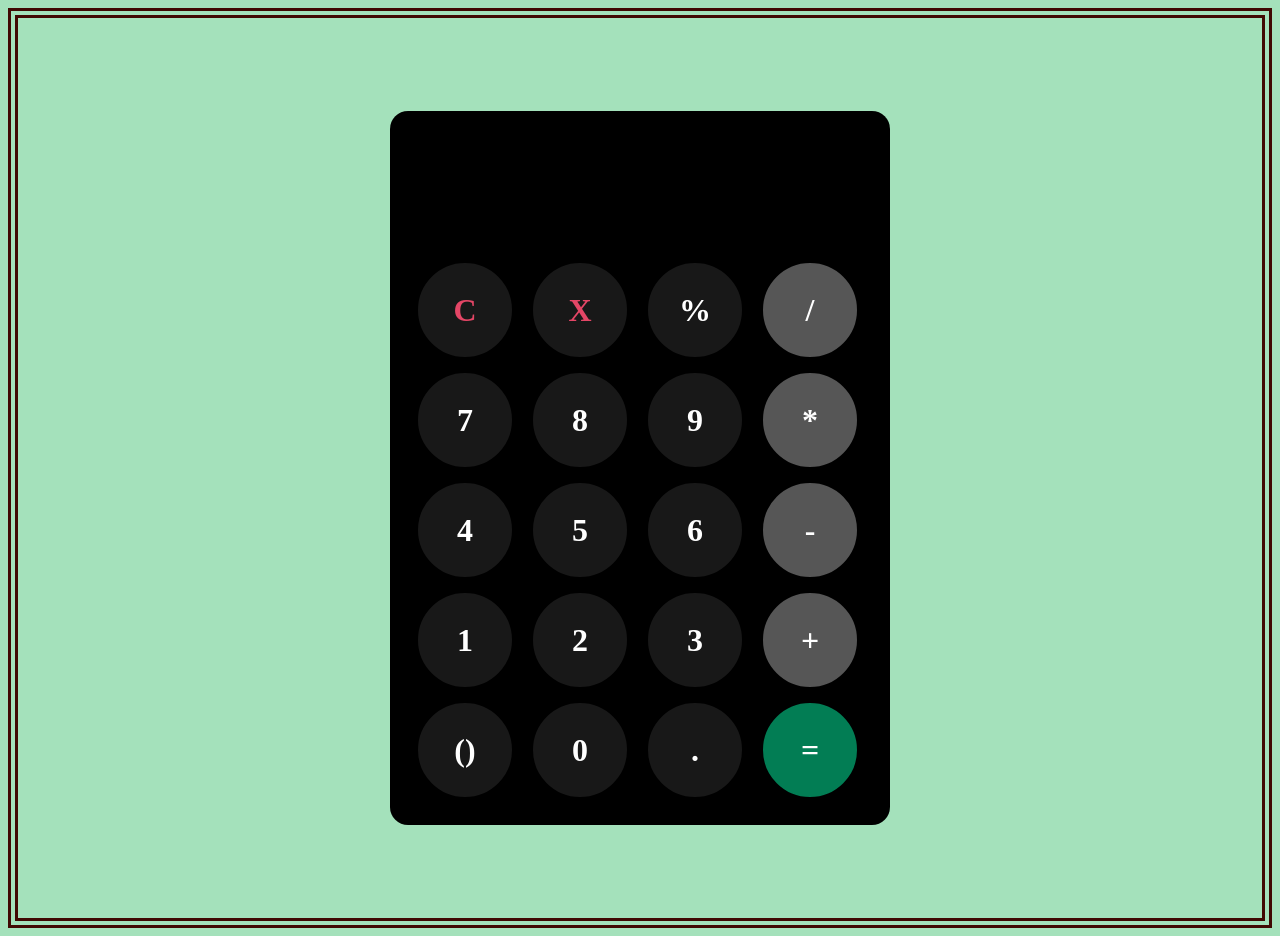
<file: 01-Calculator/index.html>
<!DOCTYPE html>
<html lang="en">
<head>
    <meta charset="UTF-8">
    <meta name="viewport" content="width=device-width, initial-scale=1.0">
    <title>Calculator</title>
    <link rel="stylesheet" href="style.css">
</head>
<body>
    
    <div id="calculator">
        <input id="display" readonly>
        <div id="keys">
            
            <button onclick="clearDisplay()" class="cut-btn">C</button>
            <button onclick="appendToDisplay('X')" class="cut-btn">X</button>
            <button onclick="appendToDisplay('%')">%</button>
            <button onclick="appendToDisplay('/')" class="ope-btn">/</button>
            <button onclick="appendToDisplay('7')">7</button>
            <button onclick="appendToDisplay('8')">8</button>
            <button onclick="appendToDisplay('9')">9</button>
            <button onclick="appendToDisplay('*')" class="ope-btn">*</button>
            <button onclick="appendToDisplay('4')">4</button>
            <button onclick="appendToDisplay('5')">5</button>
            <button onclick="appendToDisplay('6')">6</button>
            <button onclick="appendToDisplay('-')" class="ope-btn">-</button>
            <button onclick="appendToDisplay('1')">1</button>
            <button onclick="appendToDisplay('2')">2</button>
            <button onclick="appendToDisplay('3')">3</button>
            <button onclick="appendToDisplay('+')" class="ope-btn">+</button>
            <button onclick="appendToDisplay('()')">()</button>
            <button onclick="appendToDisplay('0')">0</button>
            <button onclick="appendToDisplay('.')">.</button>
            <button onclick="calculate()" class="cal-btn">=</button>
        </div>
    </div>
    
    <script src="index.js"></script>
    
</body>
</html>
</file>
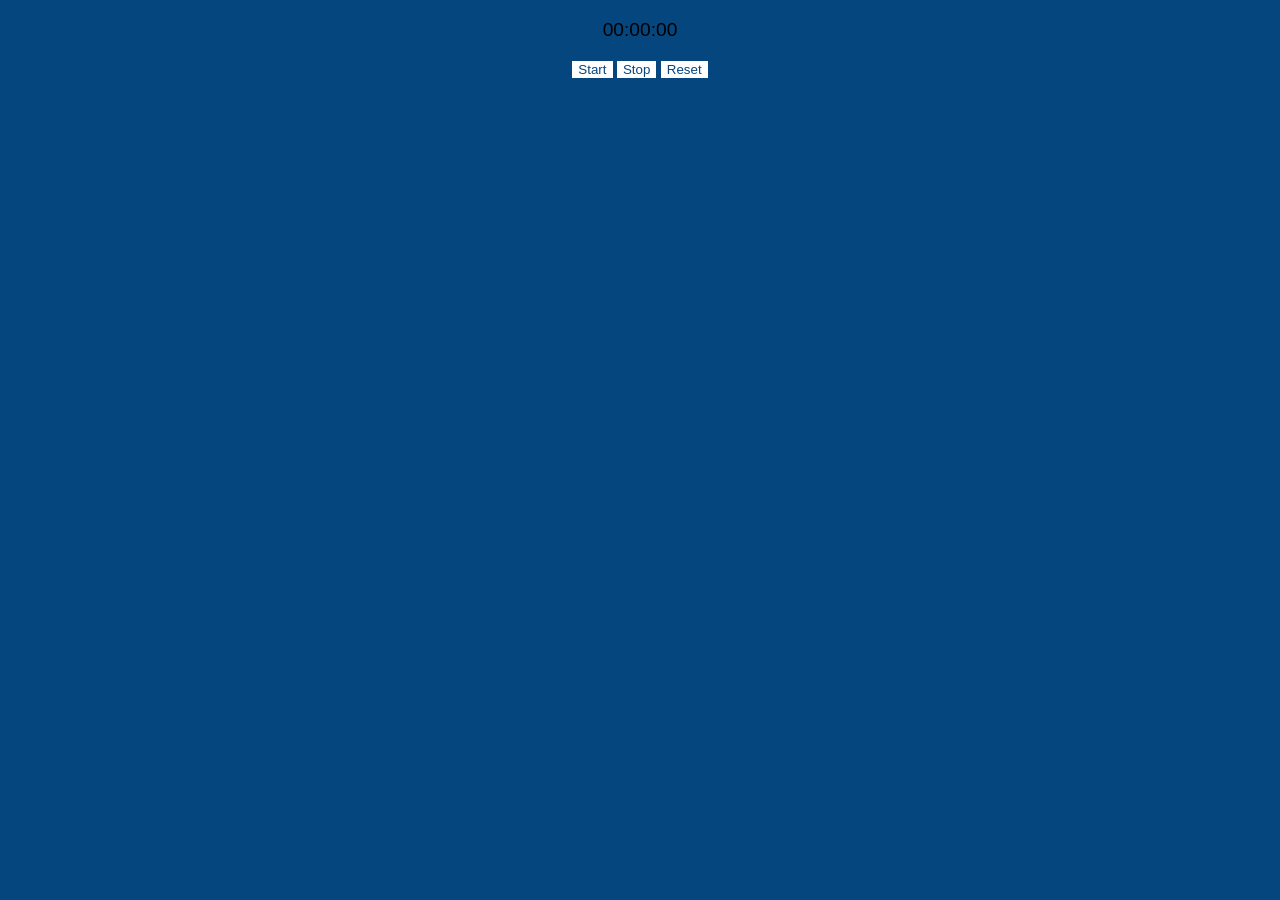
<file: 04-Stopwatch/index.html>
<!DOCTYPE html>
<html lang="en">
<head>
    <meta charset="UTF-8">
    <meta name="viewport" content="width=device-width, initial-scale=1.0">
    <title>StopWatch</title>
    <link rel="stylesheet" href="style.css">
</head>
<body>

    <!-- For Stopwatch -->
    <div class="stopwatch-container">
        <p id="stopwatch">00:00:00</p>
    </div>

    <!-- Stopwatch-buttons -->
    <div class="buttons">
        <button id="start">Start</button>
        <button id="stop">Stop</button>
        <button id="reset">Reset</button>
    </div>

</body>
</html>
</file>
<file: 01-Calculator/style.css>
body {
    display: flex;
    justify-content: center;
    align-items: center;
    height: 100vh;
    background-color: #a4e1bb;
    border:double 10px #400903;
}

#calculator {
    font-family: cursive;
    background-color: black;
    border-radius: 18px;
    max-width: 500px;
    overflow: hidden;
}

#display {
    width: 100%;
    padding-right: 40px;
    font-size: 5rem;
    text-align: right;
    border: none;
    background-color: black;
    color: white;
    margin-top: 30px;
}

#keys {
    display: grid;
    grid-template-columns: repeat(4, 1fr);
    gap: 10px;
    padding: 25px;
}

/* All Buttons */

button {
    width: 100px;
    height: 100px;
    border-radius: 50px;
    border:solid black;
    background-color: #181818;
    color: white;
    font-size: 2em;
    font-family: cursive;
    font-weight: bold;
    cursor: pointer;
}
button:hover {
    background-color: #444444;;
}
button:active {
    background-color: #878787;
}

/* Operator Buttons */

.ope-btn {
    background-color: #565656;
}
.ope-btn:hover {
    background-color: #8d8b8b;
}
.ope-btn:active {
    background-color: #b8b6b6;
}

/* Clear Button */

.cut-btn {
    color:#e44666;
}

/* Calculate Button */

.cal-btn {
    background-color:#027d54;
}
.cal-btn:hover {
    background-color:#08cb8a;
}
</file>
<file: 04-Stopwatch/style.css>
body {
    font-family: Arial, sans-serif;
    margin: 0;
    background-color: #06467e;
    height: 100 vh;
    display: flex;
    justify-content: center;
    align-items: center;
    flex-direction: column;
}

button {
    background-color: #ffffff;
    border: none;
    color: #06467e;
    padding: 10 px 20 px;
    text-align: center;
    text-decoration: none;
    display: inline-block;
    font-size: 16 px;
    margin: 4 px 2 px;
    cursor: pointer;
}

.stopwatch-container {
    display: flex;
    justify-content: center;
    align-items: center;
    text-align: center;
}

#stopwatch {
    font-size: larger;
    margin-bottom: 30 px;
    color: rgb (246, 241, 241);
    border: #010509;
}
</file>
